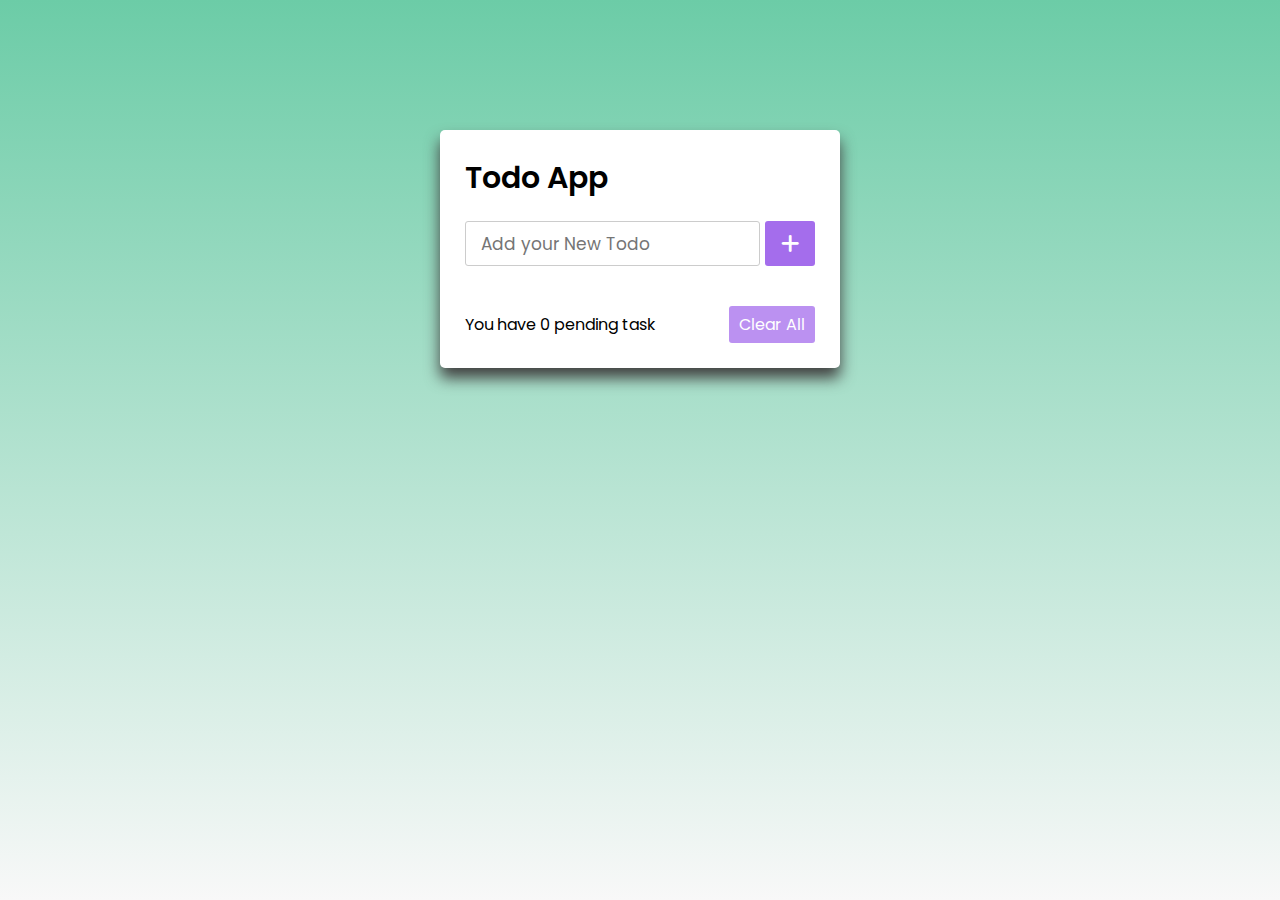
<file: html/index.html>
<!DOCTYPE html>
<html lang="en">

<head>
    <meta charset="UTF-8">
    <meta http-equiv="X-UA-Compatible" content="IE=edge">
    <meta name="viewport" content="width=device-width, initial-scale=1.0">
    <title>Todo List</title>
    <link rel="stylesheet" href="../css/style.css">
    <link rel="stylesheet" href="https://cdnjs.cloudflare.com/ajax/libs/font-awesome/6.0.0-beta2/css/all.min.css">
</head>

<body>
    <div class="wrapper">
        <header>Todo App</header>
        <div class="inputField">
            <input type="text" placeholder="Add your New Todo">
            <button><i class="fas fa-plus"></i></button>
        </div>

        <ul class="todoList">
            <li>Kelas 12 RPL sedang menjalankan Bootcamp <span> <i class="fas fa-trash"></i></span></li>
            <li>Kelas 12 RPL sedang menjalankan Bootcamp <span> <i class="fas fa-trash"></i></span></li>
            <li>Kelas 12 RPL sedang menjalankan Bootcamp <span> <i class="fas fa-trash"></i></span></li>
            <li>Kelas 12 RPL sedang menjalankan Bootcamp <span> <i class="fas fa-trash"></i></span></li>
            <li>Kelas 12 RPL sedang menjalankan Bootcamp <span> <i class="fas fa-trash"></i></span></li>
        </ul>

        <div class="footer">
            <span>You have <span class="pendingTask"></span> pending task</span>
            <button>Clear All</button>
        </div>
    </div>

    <script src="../js/script.js"></script>
</body>

</html>
</file>
<file: css/style.css>
@import url('https://fonts.googleapis.com/css2?family=Poppins:wght@200;300;400;500;600;700&display=swap');

*{
    margin: 0;
    padding: 0;
    box-sizing: border-box;
    font-family: 'Poppins', sans-serif;
}

body{
    width: 100%;
    height: 100vh;
    padding: 10px;
    background: linear-gradient(to bottom, #6ccca7 0%,#f8f8f8 100%);
}

.wrapper{
    background: #fff;
    max-width: 400px;
    width: 100%;
    margin: 120px auto;
    padding: 25px;
    border-radius: 5px;
    box-shadow: 0px 10px 15px rgb(65, 64, 64);
}

.wrapper header{
    font-size: 30px;
    font-weight: 600;
}

.wrapper .inputField{
    margin: 20px 0;
    width: 100%;
    display: flex;
    height: 45px;
}

.inputField input{
    width: 85%;
    height: 100%;
    outline: none;
    border-radius: 3px;
    border: 1px solid #ccc;
    font-size: 17px;
    padding-left: 15px;
    transition: all 0.3s ease;
}

.inputField input:focus{
    border-color: #8E49E8;
}

.inputField button{
    width: 50px;
    height: 100%;
    border: none;
    color: #fff;
    margin-left: 5px;
    font-size: 21px;
    outline: none;
    background: #8E49E8;
    cursor: pointer;
    border-radius: 3px;
    opacity: 0.8;
    pointer-events: none;
    transition: all 0.3s ease;
}

.inputField button:hover,.footer button:hover{
    background: #8E49E8;
}

.inputField button.active{
    opacity: 1;
    pointer-events: auto;
}

.wrapper .todoList{
    max-height: 250px;
    overflow-y: auto;
}

.todoList li{
    position: relative;
    list-style: none;
    margin-bottom: 8px;
    background: #f2f2f2;
    border-radius: 3px;
    padding: 10px 15px;
    cursor: default;
    overflow: hidden;
    word-wrap: break-word;
}

.todoList li .fas{
    position: absolute;
    right: -45px;
    top: 50%;
    transform: translateY(-50%);
    background: #e74c3c;
    width: 45px;
    text-align: center;
    color: #fff;
    padding: 10px 15px;
    border-radius: 0 3px 3px 0;
    cursor: pointer;
    transition: all 0.2s ease;
}

.todoList li:hover .fas{
    right: 0px;
}

.wrapper .footer{
    display: flex;
    width: 100%;
    margin-top: 20px;
    align-items: center;
    justify-content: space-between;
}

.footer button{
    padding: 6px 10px;
    border-radius: 3px;
    border: none;
    outline: none;
    color: #fff;
    font-weight: 400;
    font-size: 16px;
    margin-left: 5px;
    background: #8E49E8;
    cursor: pointer;
    user-select: none;
    opacity: 0.6;
    pointer-events: none;
    transition: all 0.3s ease;
}

.footer button.active{
    opacity: 1;
    pointer-events: auto;
}
</file>
